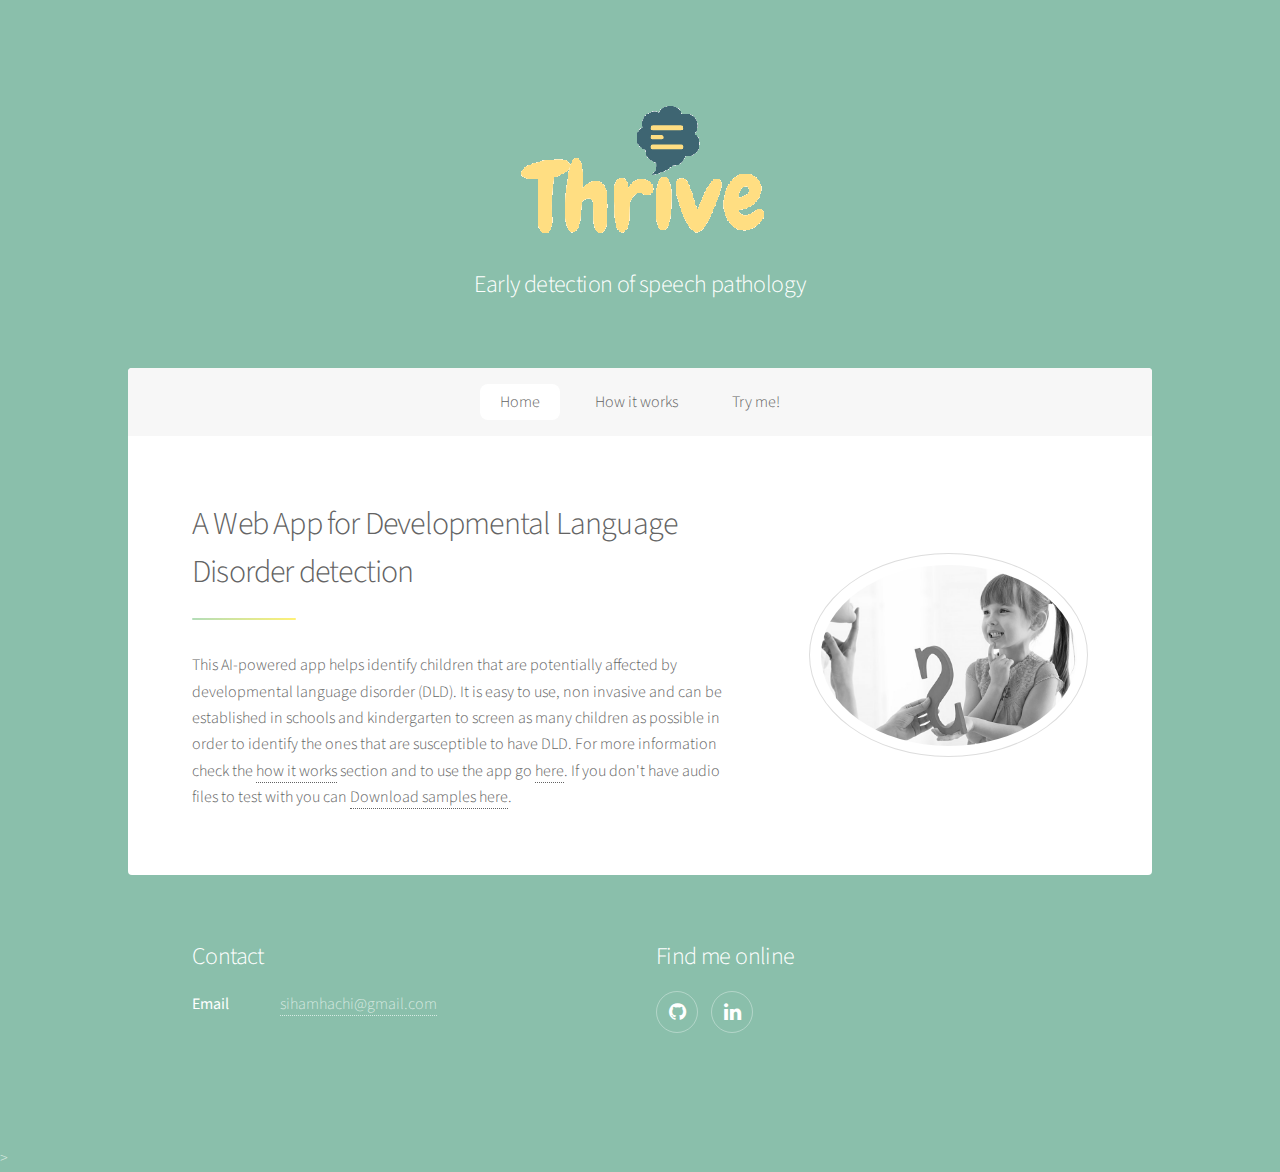
<file: templates/index.html>
<!DOCTYPE HTML>
<html>
	<head>
		<title>Thrive</title>
		<meta charset="utf-8" />
		<meta name="viewport" content="width=device-width, initial-scale=1, user-scalable=no" />
		<link rel="stylesheet" href="../static/css/main.css" />
		<noscript><link rel="stylesheet" href="../static/css/noscript.css" /></noscript>
	</head>
	<body class="is-preload">

		<!-- Wrapper -->
			<div id="wrapper">

				<!-- Header -->
					<header id="header" class="alt">
						<span class="logo"><img src="../static/img/thrive.png" alt="" /></span>
						<!-- <h1>Thrive</h1> -->
						<h2>Early detection of speech pathology<h2 />
						<!--built by <a href="https://twitter.com/ajlkn">@ajlkn</a> for <a href="https://html5up.net">HTML5 UP</a>.</p>-->
					</header>

				<!-- Nav -->
					<nav id="nav">
						<ul>
							<li><a href="/" class="active">Home</a></li>
							<li><a href="/how">How it works</a></li>
							<li><a href="/upload">Try me!</a></li>
							<!--<li><a href="/results">Results</a></li>-->
						</ul>
					</nav>

				<!-- Main -->
					<div id="main">

							<section id="intro" class="main">
								<div class="spotlight">
									<div class="content">
										<header class="major">
											<h2>A Web App for Developmental Language Disorder detection</h2>
										</header>
										<p>This AI-powered app helps identify children that are potentially affected by
											developmental language disorder (DLD). It is easy to use, non invasive and can be 
											established in schools and kindergarten to screen as many children as possible
											in order to identify the ones that are susceptible to have DLD. For more information
											check the <a href="/how">how it works</a> section and to use the app go <a href="/upload">here</a>.
											If you don't have audio files to test with you can 
											<a href="../static/test_samples/samples.zip" download>Download samples here</a>.</p>
									</div>
									<span class="image"><img src="../static/img/speech.png" alt="" /></span>
								</div>
							</section>

					</div>

				<!-- Footer -->
					<footer id="footer">
						<section>
							<h2>Contact</h2>
							<dl class="alt">
								<dt>Email</dt>
								<dd><a href="#">sihamhachi@gmail.com</a></dd>
						</section>
						<section>
							</dl>
							<h2>Find me online</h2>
							<ul class="icons">
								<li><a href="https://github.com/sihamH/thrive-flask" class="icon fa-github alt"><span class="label">GitHub</span></a></li>
								<li><a href="https://www.linkedin.com/in/sihamhachi/" class="icon fa-linkedin alt"><span class="label">Dribbble</span></a></li>
							</ul>
						</section>
					</footer>

			</div>
			
		<!-- Scripts -->
		<script src="../static/js/jquery.min.js"></script>
		<script src="../static/js/jquery.scrollex.min.js"></script>
		<script src="../static/js/jquery.scrolly.min.js"></script>
		<script src="../static/js/browser.min.js"></script>
		<script src="../static/js/breakpoints.min.js"></script>
		<script src="../static/js/util.js"></script>
		<script src="../static/js/main.js"></script>

	</body>
</html>>
</html>
</file>
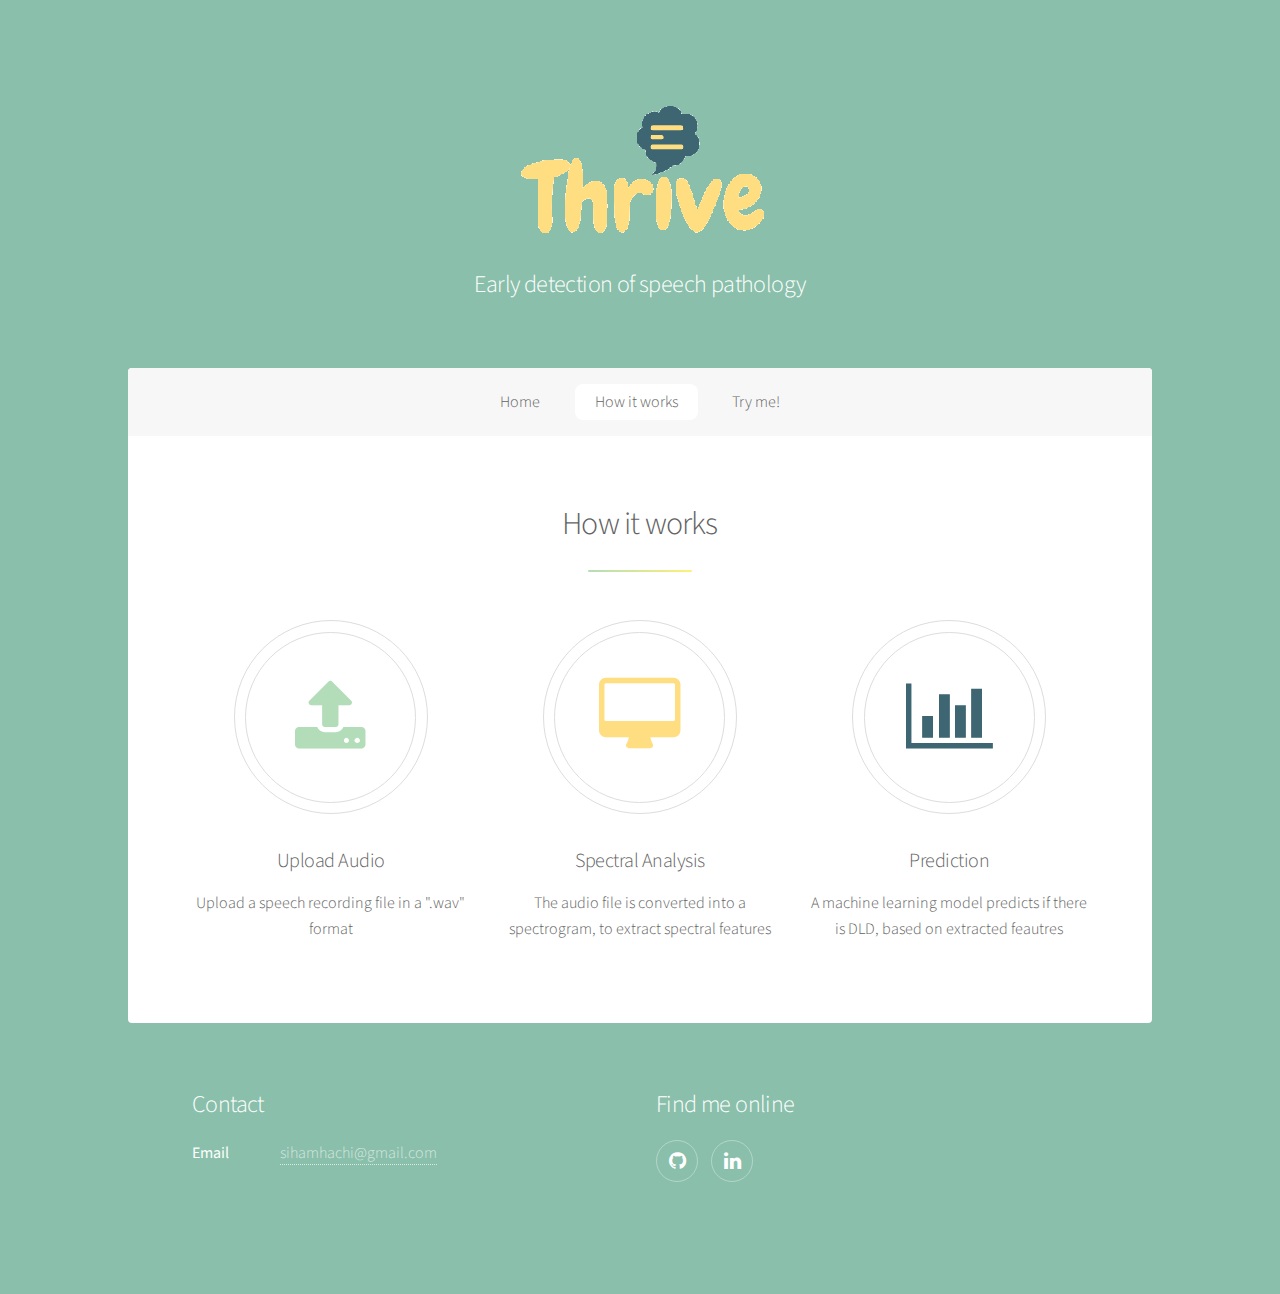
<file: templates/how.html>
<!DOCTYPE HTML>
<html>
	<head>
		<title>Thrive</title>
		<meta charset="utf-8" />
		<meta name="viewport" content="width=device-width, initial-scale=1, user-scalable=no" />
		<link rel="stylesheet" href="../static/css/main.css" />
		<noscript><link rel="stylesheet" href="../static/css/noscript.css" /></noscript>
	</head>
	<body>

		<!-- Wrapper -->
			<div id="wrapper">

				<!-- Header -->
					<header id="header" class="alt">
						<span class="logo"><img src="../static/img/thrive.png" alt="" /></span>
						<h2>Early detection of speech pathology<h2 />
						<!--built by <a href="https://twitter.com/ajlkn">@ajlkn</a> for <a href="https://html5up.net">HTML5 UP</a>.</p>-->
					</header>

				<!-- Nav -->
					<nav id="nav">
						<ul>
							<li><a href="/" >Home</a></li>
							<li><a href="/how" class="active">How it works</a></li>
							<li><a href="/upload">Try me!</a></li>
							<!--<li><a href="/results">Results</a></li>-->
						</ul>
					</nav>

				<!-- Main -->
					<div id="main">

						

						<section id="first" class="main special">
							<header class="major">
								<h2>How it works</h2>
							</header>
							<ul class="features">
								<li>
									<span class="icon major style1 fa-upload"></span>
									<h3>Upload Audio</h3>
									<p>Upload a speech recording file in a ".wav" format</p>
								</li>
								<li>
									<span class="icon major style5 fa-desktop"></span>
									<h3>Spectral Analysis</h3>
									<p>The audio file is converted into a spectrogram, to extract spectral features</p>
								</li>
								<li>
									<span class="icon major style3 fa-bar-chart"></span>
									<h3>Prediction</h3>
									<p>A machine learning model predicts if there is DLD, based on extracted feautres</p>
								</li>
							</ul>
						</section>

						
					</div>

				<!-- Footer -->
				<footer id="footer">
					<section>
						<h2>Contact</h2>
						<dl class="alt">
							<dt>Email</dt>
							<dd><a href="#">sihamhachi@gmail.com</a></dd>
					</section>
					<section>
						</dl>
						<h2>Find me online</h2>
						<ul class="icons">
							<li><a href="https://github.com/sihamH/thrive-flask" class="icon fa-github alt"><span class="label">GitHub</span></a></li>
							<li><a href="https://www.linkedin.com/in/sihamhachi/" class="icon fa-linkedin alt"><span class="label">Dribbble</span></a></li>
						</ul>
					</section>
				</footer>

			</div>

		<!-- Scripts -->
		<script src="../static/js/jquery.min.js"></script>
		<script src="../static/js/jquery.scrollex.min.js"></script>
		<script src="../static/js/jquery.scrolly.min.js"></script>
		<script src="../static/js/browser.min.js"></script>
		<script src="../static/js/breakpoints.min.js"></script>
		<script src="../static/js/util.js"></script>
		<script src="../static/js/main.js"></script>

	</body>
</html>
</file>
<file: static/css/noscript.css>
/*
	Stellar by HTML5 UP
	html5up.net | @ajlkn
	Free for personal and commercial use under the CCA 3.0 license (html5up.net/license)
*/

/* Header */

	body.is-preload #header.alt > * {
		opacity: 1;
	}

	body.is-preload #header.alt .logo {
		-moz-transform: none;
		-webkit-transform: none;
		-ms-transform: none;
		transform: none;
	}
</file>
<file: static/css/main.css>
@import url(font-awesome.min.css);
@import "https://fonts.googleapis.com/css?family=Source+Sans+Pro:300,400";

/*
	Stellar by HTML5 UP
	html5up.net | @ajlkn
	Free for personal and commercial use under the CCA 3.0 license (html5up.net/license)
*/

html, body, div, span, applet, object,
iframe, h1, h2, h3, h4, h5, h6, p, blockquote,
pre, a, abbr, acronym, address, big, cite,
code, del, dfn, em, img, ins, kbd, q, s, samp,
small, strike, strong, sub, sup, tt, var, b,
u, i, center, dl, dt, dd, ol, ul, li, fieldset,
form, label, legend, table, caption, tbody,
tfoot, thead, tr, th, td, article, aside,
canvas, details, embed, figure, figcaption,
footer, header, hgroup, menu, nav, output, ruby,
section, summary, time, mark, audio, video {
	margin: 0;
	padding: 0;
	border: 0;
	font-size: 100%;
	font: inherit;
	vertical-align: baseline;}

article, aside, details, figcaption, figure,
footer, header, hgroup, menu, nav, section {
	display: block;}

body {
	line-height: 1;
}

ol, ul {
	list-style: none;
}

blockquote, q {
	quotes: none;
}

	blockquote:before, blockquote:after, q:before, q:after {
		content: '';
		content: none;
	}

table {
	border-collapse: collapse;
	border-spacing: 0;
}

body {
	-webkit-text-size-adjust: none;
}

mark {
	background-color: transparent;
	color: inherit;
}

input::-moz-focus-inner {
	border: 0;
	padding: 0;
}

input, select, textarea {
	-moz-appearance: none;
	-webkit-appearance: none;
	-ms-appearance: none;
	appearance: none;
}

/* Basic */

	@-ms-viewport {
		width: device-width;
	}

	body {
		-ms-overflow-style: scrollbar;
	}

	@media screen and (max-width: 480px) {

		html, body {
			min-width: 320px;
		}

	}

	html {
		box-sizing: border-box;
	}

	*, *:before, *:after {
		box-sizing: inherit;
	}

	body {
		background-color: #b3ddb9;
		/*background-image: url("images/overlay.png"), -moz-linear-gradient(45deg, #b3ddb9 15%, #b3ddb9 85%);
		background-image: url("images/overlay.png"), -webkit-linear-gradient(45deg, #b3ddb9 15%, #b3ddb9 85%);
		background-image: url("images/overlay.png"), -ms-linear-gradient(45deg, #b3ddb9 15%, #b3ddb9 85%);
		background-image: url("images/overlay.png"), linear-gradient(45deg, #b3ddb9 15%, #b3ddb9 85%);*/
	}

		body.is-preload *, body.is-preload *:before, body.is-preload *:after {
			-moz-animation: none !important;
			-webkit-animation: none !important;
			-ms-animation: none !important;
			animation: none !important;
			-moz-transition: none !important;
			-webkit-transition: none !important;
			-ms-transition: none !important;
			transition: none !important;
		}

/* Type */

	body {
		background-color: #8ABFAB;
		color: rgba(255, 255, 255, 0.65);
	}

	body, input, select, textarea {
		font-family: "Source Sans Pro", Helvetica, sans-serif;
		font-size: 17pt;
		font-weight: 300;
		line-height: 1.65;
	}

		@media screen and (max-width: 1680px) {

			body, input, select, textarea {
				font-size: 14pt;
			}

		}

		@media screen and (max-width: 1280px) {

			body, input, select, textarea {
				font-size: 12pt;
			}

		}

		@media screen and (max-width: 360px) {

			body, input, select, textarea {
				font-size: 11pt;
			}

		}

	a {
		-moz-transition: color 0.2s ease, border-bottom 0.2s ease;
		-webkit-transition: color 0.2s ease, border-bottom 0.2s ease;
		-ms-transition: color 0.2s ease, border-bottom 0.2s ease;
		transition: color 0.2s ease, border-bottom 0.2s ease;
		text-decoration: none;
		border-bottom: dotted 1px;
		color: inherit;
	}

		a:hover {
			border-bottom-color: transparent;
		}

	strong, b {
		font-weight: 400;
	}

	em, i {
		font-style: italic;
	}

	p {
		margin: 0 0 2em 0;
	}

		p.content {
			-moz-columns: 20em 2;
			-webkit-columns: 20em 2;
			-ms-columns: 20em 2;
			columns: 20em 2;
			-moz-column-gap: 2em;
			-webkit-column-gap: 2em;
			-ms-column-gap: 2em;
			column-gap: 2em;
			text-align: justify;
		}

	h1, h2, h3, h4, h5, h6 {
		font-weight: 300;
		line-height: 1.5;
		margin: 0 0 0.7em 0;
		letter-spacing: -0.025em;
	}

		h1 a, h2 a, h3 a, h4 a, h5 a, h6 a {
			color: inherit;
			text-decoration: none;
		}

	h1 {
		font-size: 2.5em;
		line-height: 1.2;
	}

	h2 {
		font-size: 1.5em;
	}

	h3 {
		font-size: 1.25em;
	}

	h4 {
		font-size: 1.1em;
	}

	h5 {
		font-size: 0.9em;
	}

	h6 {
		font-size: 0.7em;
	}

	@media screen and (max-width: 736px) {

		h1 {
			font-size: 2em;
		}

	}

	sub {
		font-size: 0.8em;
		position: relative;
		top: 0.5em;
	}

	sup {
		font-size: 0.8em;
		position: relative;
		top: -0.5em;
	}

	blockquote {
		border-left: solid 4px;
		font-style: italic;
		margin: 0 0 2em 0;
		padding: 0.5em 0 0.5em 2em;
	}

	code {
		border-radius: 8px;
		border: solid 1px;
		font-family: "Courier New", monospace;
		font-size: 0.9em;
		margin: 0 0.25em;
		padding: 0.25em 0.65em;
	}

	pre {
		-webkit-overflow-scrolling: touch;
		font-family: "Courier New", monospace;
		font-size: 0.9em;
		margin: 0 0 2em 0;
	}

		pre code {
			display: block;
			line-height: 1.75;
			padding: 1em 1.5em;
			overflow-x: auto;
		}

	hr {
		border: 0;
		border-bottom: solid 1px;
		margin: 2em 0;
	}

		hr.major {
			margin: 3em 0;
		}

	.align-left {
		text-align: left;
	}

	.align-center {
		text-align: center;
	}

	.align-right {
		text-align: right;
	}

	input, select, textarea {
		color: #ffffff;
	}

	a:hover {
		color: #ffffff;
	}

	strong, b {
		color: #ffffff;
	}

	h1, h2, h3, h4, h5, h6 {
		color: #ffffff;
	}

	blockquote {
		border-left-color: rgba(255, 255, 255, 0.35);
	}

	code {
		background: rgba(255, 255, 255, 0.075);
		border-color: rgba(255, 255, 255, 0.35);
	}

	hr {
		border-bottom-color: rgba(255, 255, 255, 0.35);
	}

/* Row */

	.row {
		display: flex;
		flex-wrap: wrap;
		box-sizing: border-box;
		align-items: stretch;
	}

		.row > * {
			box-sizing: border-box;
		}

		.row.gtr-uniform > * > :last-child {
			margin-bottom: 0;
		}

		.row.aln-left {
			justify-content: flex-start;
		}

		.row.aln-center {
			justify-content: center;
		}

		.row.aln-right {
			justify-content: flex-end;
		}

		.row.aln-top {
			align-items: flex-start;
		}

		.row.aln-middle {
			align-items: center;
		}

		.row.aln-bottom {
			align-items: flex-end;
		}

		.row > .imp {
			order: -1;
		}

		.row > .col-1 {
			width: 8.3333333333%;
		}

		.row > .off-1 {
			margin-left: 8.3333333333%;
		}

		.row > .col-2 {
			width: 16.6666666667%;
		}

		.row > .off-2 {
			margin-left: 16.6666666667%;
		}

		.row > .col-3 {
			width: 25%;
		}

		.row > .off-3 {
			margin-left: 25%;
		}

		.row > .col-4 {
			width: 33.3333333333%;
		}

		.row > .off-4 {
			margin-left: 33.3333333333%;
		}

		.row > .col-5 {
			width: 41.6666666667%;
		}

		.row > .off-5 {
			margin-left: 41.6666666667%;
		}

		.row > .col-6 {
			width: 50%;
		}

		.row > .off-6 {
			margin-left: 50%;
		}

		.row > .col-7 {
			width: 58.3333333333%;
		}

		.row > .off-7 {
			margin-left: 58.3333333333%;
		}

		.row > .col-8 {
			width: 66.6666666667%;
		}

		.row > .off-8 {
			margin-left: 66.6666666667%;
		}

		.row > .col-9 {
			width: 75%;
		}

		.row > .off-9 {
			margin-left: 75%;
		}

		.row > .col-10 {
			width: 83.3333333333%;
		}

		.row > .off-10 {
			margin-left: 83.3333333333%;
		}

		.row > .col-11 {
			width: 91.6666666667%;
		}

		.row > .off-11 {
			margin-left: 91.6666666667%;
		}

		.row > .col-12 {
			width: 100%;
		}

		.row > .off-12 {
			margin-left: 100%;
		}

		.row.gtr-0 {
			margin-top: 0;
			margin-left: 0em;
		}

			.row.gtr-0 > * {
				padding: 0 0 0 0em;
			}

			.row.gtr-0.gtr-uniform {
				margin-top: 0em;
			}

				.row.gtr-0.gtr-uniform > * {
					padding-top: 0em;
				}

		.row.gtr-25 {
			margin-top: 0;
			margin-left: -0.375em;
		}

			.row.gtr-25 > * {
				padding: 0 0 0 0.375em;
			}

			.row.gtr-25.gtr-uniform {
				margin-top: -0.375em;
			}

				.row.gtr-25.gtr-uniform > * {
					padding-top: 0.375em;
				}

		.row.gtr-50 {
			margin-top: 0;
			margin-left: -0.75em;
		}

			.row.gtr-50 > * {
				padding: 0 0 0 0.75em;
			}

			.row.gtr-50.gtr-uniform {
				margin-top: -0.75em;
			}

				.row.gtr-50.gtr-uniform > * {
					padding-top: 0.75em;
				}

		.row {
			margin-top: 0;
			margin-left: -1.5em;
		}

			.row > * {
				padding: 0 0 0 1.5em;
			}

			.row.gtr-uniform {
				margin-top: -1.5em;
			}

				.row.gtr-uniform > * {
					padding-top: 1.5em;
				}

		.row.gtr-150 {
			margin-top: 0;
			margin-left: -2.25em;
		}

			.row.gtr-150 > * {
				padding: 0 0 0 2.25em;
			}

			.row.gtr-150.gtr-uniform {
				margin-top: -2.25em;
			}

				.row.gtr-150.gtr-uniform > * {
					padding-top: 2.25em;
				}

		.row.gtr-200 {
			margin-top: 0;
			margin-left: -3em;
		}

			.row.gtr-200 > * {
				padding: 0 0 0 3em;
			}

			.row.gtr-200.gtr-uniform {
				margin-top: -3em;
			}

				.row.gtr-200.gtr-uniform > * {
					padding-top: 3em;
				}

		@media screen and (max-width: 1680px) {

			.row {
				display: flex;
				flex-wrap: wrap;
				box-sizing: border-box;
				align-items: stretch;
			}

				.row > * {
					box-sizing: border-box;
				}

				.row.gtr-uniform > * > :last-child {
					margin-bottom: 0;
				}

				.row.aln-left {
					justify-content: flex-start;
				}

				.row.aln-center {
					justify-content: center;
				}

				.row.aln-right {
					justify-content: flex-end;
				}

				.row.aln-top {
					align-items: flex-start;
				}

				.row.aln-middle {
					align-items: center;
				}

				.row.aln-bottom {
					align-items: flex-end;
				}

				.row > .imp-xlarge {
					order: -1;
				}

				.row > .col-1-xlarge {
					width: 8.3333333333%;
				}

				.row > .off-1-xlarge {
					margin-left: 8.3333333333%;
				}

				.row > .col-2-xlarge {
					width: 16.6666666667%;
				}

				.row > .off-2-xlarge {
					margin-left: 16.6666666667%;
				}

				.row > .col-3-xlarge {
					width: 25%;
				}

				.row > .off-3-xlarge {
					margin-left: 25%;
				}

				.row > .col-4-xlarge {
					width: 33.3333333333%;
				}

				.row > .off-4-xlarge {
					margin-left: 33.3333333333%;
				}

				.row > .col-5-xlarge {
					width: 41.6666666667%;
				}

				.row > .off-5-xlarge {
					margin-left: 41.6666666667%;
				}

				.row > .col-6-xlarge {
					width: 50%;
				}

				.row > .off-6-xlarge {
					margin-left: 50%;
				}

				.row > .col-7-xlarge {
					width: 58.3333333333%;
				}

				.row > .off-7-xlarge {
					margin-left: 58.3333333333%;
				}

				.row > .col-8-xlarge {
					width: 66.6666666667%;
				}

				.row > .off-8-xlarge {
					margin-left: 66.6666666667%;
				}

				.row > .col-9-xlarge {
					width: 75%;
				}

				.row > .off-9-xlarge {
					margin-left: 75%;
				}

				.row > .col-10-xlarge {
					width: 83.3333333333%;
				}

				.row > .off-10-xlarge {
					margin-left: 83.3333333333%;
				}

				.row > .col-11-xlarge {
					width: 91.6666666667%;
				}

				.row > .off-11-xlarge {
					margin-left: 91.6666666667%;
				}

				.row > .col-12-xlarge {
					width: 100%;
				}

				.row > .off-12-xlarge {
					margin-left: 100%;
				}

				.row.gtr-0 {
					margin-top: 0;
					margin-left: 0em;
				}

					.row.gtr-0 > * {
						padding: 0 0 0 0em;
					}

					.row.gtr-0.gtr-uniform {
						margin-top: 0em;
					}

						.row.gtr-0.gtr-uniform > * {
							padding-top: 0em;
						}

				.row.gtr-25 {
					margin-top: 0;
					margin-left: -0.375em;
				}

					.row.gtr-25 > * {
						padding: 0 0 0 0.375em;
					}

					.row.gtr-25.gtr-uniform {
						margin-top: -0.375em;
					}

						.row.gtr-25.gtr-uniform > * {
							padding-top: 0.375em;
						}

				.row.gtr-50 {
					margin-top: 0;
					margin-left: -0.75em;
				}

					.row.gtr-50 > * {
						padding: 0 0 0 0.75em;
					}

					.row.gtr-50.gtr-uniform {
						margin-top: -0.75em;
					}

						.row.gtr-50.gtr-uniform > * {
							padding-top: 0.75em;
						}

				.row {
					margin-top: 0;
					margin-left: -1.5em;
				}

					.row > * {
						padding: 0 0 0 1.5em;
					}

					.row.gtr-uniform {
						margin-top: -1.5em;
					}

						.row.gtr-uniform > * {
							padding-top: 1.5em;
						}

				.row.gtr-150 {
					margin-top: 0;
					margin-left: -2.25em;
				}

					.row.gtr-150 > * {
						padding: 0 0 0 2.25em;
					}

					.row.gtr-150.gtr-uniform {
						margin-top: -2.25em;
					}

						.row.gtr-150.gtr-uniform > * {
							padding-top: 2.25em;
						}

				.row.gtr-200 {
					margin-top: 0;
					margin-left: -3em;
				}

					.row.gtr-200 > * {
						padding: 0 0 0 3em;
					}

					.row.gtr-200.gtr-uniform {
						margin-top: -3em;
					}

						.row.gtr-200.gtr-uniform > * {
							padding-top: 3em;
						}

		}

		@media screen and (max-width: 1280px) {

			.row {
				display: flex;
				flex-wrap: wrap;
				box-sizing: border-box;
				align-items: stretch;
			}

				.row > * {
					box-sizing: border-box;
				}

				.row.gtr-uniform > * > :last-child {
					margin-bottom: 0;
				}

				.row.aln-left {
					justify-content: flex-start;
				}

				.row.aln-center {
					justify-content: center;
				}

				.row.aln-right {
					justify-content: flex-end;
				}

				.row.aln-top {
					align-items: flex-start;
				}

				.row.aln-middle {
					align-items: center;
				}

				.row.aln-bottom {
					align-items: flex-end;
				}

				.row > .imp-large {
					order: -1;
				}

				.row > .col-1-large {
					width: 8.3333333333%;
				}

				.row > .off-1-large {
					margin-left: 8.3333333333%;
				}

				.row > .col-2-large {
					width: 16.6666666667%;
				}

				.row > .off-2-large {
					margin-left: 16.6666666667%;
				}

				.row > .col-3-large {
					width: 25%;
				}

				.row > .off-3-large {
					margin-left: 25%;
				}

				.row > .col-4-large {
					width: 33.3333333333%;
				}

				.row > .off-4-large {
					margin-left: 33.3333333333%;
				}

				.row > .col-5-large {
					width: 41.6666666667%;
				}

				.row > .off-5-large {
					margin-left: 41.6666666667%;
				}

				.row > .col-6-large {
					width: 50%;
				}

				.row > .off-6-large {
					margin-left: 50%;
				}

				.row > .col-7-large {
					width: 58.3333333333%;
				}

				.row > .off-7-large {
					margin-left: 58.3333333333%;
				}

				.row > .col-8-large {
					width: 66.6666666667%;
				}

				.row > .off-8-large {
					margin-left: 66.6666666667%;
				}

				.row > .col-9-large {
					width: 75%;
				}

				.row > .off-9-large {
					margin-left: 75%;
				}

				.row > .col-10-large {
					width: 83.3333333333%;
				}

				.row > .off-10-large {
					margin-left: 83.3333333333%;
				}

				.row > .col-11-large {
					width: 91.6666666667%;
				}

				.row > .off-11-large {
					margin-left: 91.6666666667%;
				}

				.row > .col-12-large {
					width: 100%;
				}

				.row > .off-12-large {
					margin-left: 100%;
				}

				.row.gtr-0 {
					margin-top: 0;
					margin-left: 0em;
				}

					.row.gtr-0 > * {
						padding: 0 0 0 0em;
					}

					.row.gtr-0.gtr-uniform {
						margin-top: 0em;
					}

						.row.gtr-0.gtr-uniform > * {
							padding-top: 0em;
						}

				.row.gtr-25 {
					margin-top: 0;
					margin-left: -0.375em;
				}

					.row.gtr-25 > * {
						padding: 0 0 0 0.375em;
					}

					.row.gtr-25.gtr-uniform {
						margin-top: -0.375em;
					}

						.row.gtr-25.gtr-uniform > * {
							padding-top: 0.375em;
						}

				.row.gtr-50 {
					margin-top: 0;
					margin-left: -0.75em;
				}

					.row.gtr-50 > * {
						padding: 0 0 0 0.75em;
					}

					.row.gtr-50.gtr-uniform {
						margin-top: -0.75em;
					}

						.row.gtr-50.gtr-uniform > * {
							padding-top: 0.75em;
						}

				.row {
					margin-top: 0;
					margin-left: -1.5em;
				}

					.row > * {
						padding: 0 0 0 1.5em;
					}

					.row.gtr-uniform {
						margin-top: -1.5em;
					}

						.row.gtr-uniform > * {
							padding-top: 1.5em;
						}

				.row.gtr-150 {
					margin-top: 0;
					margin-left: -2.25em;
				}

					.row.gtr-150 > * {
						padding: 0 0 0 2.25em;
					}

					.row.gtr-150.gtr-uniform {
						margin-top: -2.25em;
					}

						.row.gtr-150.gtr-uniform > * {
							padding-top: 2.25em;
						}

				.row.gtr-200 {
					margin-top: 0;
					margin-left: -3em;
				}

					.row.gtr-200 > * {
						padding: 0 0 0 3em;
					}

					.row.gtr-200.gtr-uniform {
						margin-top: -3em;
					}

						.row.gtr-200.gtr-uniform > * {
							padding-top: 3em;
						}

		}

		@media screen and (max-width: 980px) {

			.row {
				display: flex;
				flex-wrap: wrap;
				box-sizing: border-box;
				align-items: stretch;
			}

				.row > * {
					box-sizing: border-box;
				}

				.row.gtr-uniform > * > :last-child {
					margin-bottom: 0;
				}

				.row.aln-left {
					justify-content: flex-start;
				}

				.row.aln-center {
					justify-content: center;
				}

				.row.aln-right {
					justify-content: flex-end;
				}

				.row.aln-top {
					align-items: flex-start;
				}

				.row.aln-middle {
					align-items: center;
				}

				.row.aln-bottom {
					align-items: flex-end;
				}

				.row > .imp-medium {
					order: -1;
				}

				.row > .col-1-medium {
					width: 8.3333333333%;
				}

				.row > .off-1-medium {
					margin-left: 8.3333333333%;
				}

				.row > .col-2-medium {
					width: 16.6666666667%;
				}

				.row > .off-2-medium {
					margin-left: 16.6666666667%;
				}

				.row > .col-3-medium {
					width: 25%;
				}

				.row > .off-3-medium {
					margin-left: 25%;
				}

				.row > .col-4-medium {
					width: 33.3333333333%;
				}

				.row > .off-4-medium {
					margin-left: 33.3333333333%;
				}

				.row > .col-5-medium {
					width: 41.6666666667%;
				}

				.row > .off-5-medium {
					margin-left: 41.6666666667%;
				}

				.row > .col-6-medium {
					width: 50%;
				}

				.row > .off-6-medium {
					margin-left: 50%;
				}

				.row > .col-7-medium {
					width: 58.3333333333%;
				}

				.row > .off-7-medium {
					margin-left: 58.3333333333%;
				}

				.row > .col-8-medium {
					width: 66.6666666667%;
				}

				.row > .off-8-medium {
					margin-left: 66.6666666667%;
				}

				.row > .col-9-medium {
					width: 75%;
				}

				.row > .off-9-medium {
					margin-left: 75%;
				}

				.row > .col-10-medium {
					width: 83.3333333333%;
				}

				.row > .off-10-medium {
					margin-left: 83.3333333333%;
				}

				.row > .col-11-medium {
					width: 91.6666666667%;
				}

				.row > .off-11-medium {
					margin-left: 91.6666666667%;
				}

				.row > .col-12-medium {
					width: 100%;
				}

				.row > .off-12-medium {
					margin-left: 100%;
				}

				.row.gtr-0 {
					margin-top: 0;
					margin-left: 0em;
				}

					.row.gtr-0 > * {
						padding: 0 0 0 0em;
					}

					.row.gtr-0.gtr-uniform {
						margin-top: 0em;
					}

						.row.gtr-0.gtr-uniform > * {
							padding-top: 0em;
						}

				.row.gtr-25 {
					margin-top: 0;
					margin-left: -0.375em;
				}

					.row.gtr-25 > * {
						padding: 0 0 0 0.375em;
					}

					.row.gtr-25.gtr-uniform {
						margin-top: -0.375em;
					}

						.row.gtr-25.gtr-uniform > * {
							padding-top: 0.375em;
						}

				.row.gtr-50 {
					margin-top: 0;
					margin-left: -0.75em;
				}

					.row.gtr-50 > * {
						padding: 0 0 0 0.75em;
					}

					.row.gtr-50.gtr-uniform {
						margin-top: -0.75em;
					}

						.row.gtr-50.gtr-uniform > * {
							padding-top: 0.75em;
						}

				.row {
					margin-top: 0;
					margin-left: -1.5em;
				}

					.row > * {
						padding: 0 0 0 1.5em;
					}

					.row.gtr-uniform {
						margin-top: -1.5em;
					}

						.row.gtr-uniform > * {
							padding-top: 1.5em;
						}

				.row.gtr-150 {
					margin-top: 0;
					margin-left: -2.25em;
				}

					.row.gtr-150 > * {
						padding: 0 0 0 2.25em;
					}

					.row.gtr-150.gtr-uniform {
						margin-top: -2.25em;
					}

						.row.gtr-150.gtr-uniform > * {
							padding-top: 2.25em;
						}

				.row.gtr-200 {
					margin-top: 0;
					margin-left: -3em;
				}

					.row.gtr-200 > * {
						padding: 0 0 0 3em;
					}

					.row.gtr-200.gtr-uniform {
						margin-top: -3em;
					}

						.row.gtr-200.gtr-uniform > * {
							padding-top: 3em;
						}

		}

		@media screen and (max-width: 736px) {

			.row {
				display: flex;
				flex-wrap: wrap;
				box-sizing: border-box;
				align-items: stretch;
			}

				.row > * {
					box-sizing: border-box;
				}

				.row.gtr-uniform > * > :last-child {
					margin-bottom: 0;
				}

				.row.aln-left {
					justify-content: flex-start;
				}

				.row.aln-center {
					justify-content: center;
				}

				.row.aln-right {
					justify-content: flex-end;
				}

				.row.aln-top {
					align-items: flex-start;
				}

				.row.aln-middle {
					align-items: center;
				}

				.row.aln-bottom {
					align-items: flex-end;
				}

				.row > .imp-small {
					order: -1;
				}

				.row > .col-1-small {
					width: 8.3333333333%;
				}

				.row > .off-1-small {
					margin-left: 8.3333333333%;
				}

				.row > .col-2-small {
					width: 16.6666666667%;
				}

				.row > .off-2-small {
					margin-left: 16.6666666667%;
				}

				.row > .col-3-small {
					width: 25%;
				}

				.row > .off-3-small {
					margin-left: 25%;
				}

				.row > .col-4-small {
					width: 33.3333333333%;
				}

				.row > .off-4-small {
					margin-left: 33.3333333333%;
				}

				.row > .col-5-small {
					width: 41.6666666667%;
				}

				.row > .off-5-small {
					margin-left: 41.6666666667%;
				}

				.row > .col-6-small {
					width: 50%;
				}

				.row > .off-6-small {
					margin-left: 50%;
				}

				.row > .col-7-small {
					width: 58.3333333333%;
				}

				.row > .off-7-small {
					margin-left: 58.3333333333%;
				}

				.row > .col-8-small {
					width: 66.6666666667%;
				}

				.row > .off-8-small {
					margin-left: 66.6666666667%;
				}

				.row > .col-9-small {
					width: 75%;
				}

				.row > .off-9-small {
					margin-left: 75%;
				}

				.row > .col-10-small {
					width: 83.3333333333%;
				}

				.row > .off-10-small {
					margin-left: 83.3333333333%;
				}

				.row > .col-11-small {
					width: 91.6666666667%;
				}

				.row > .off-11-small {
					margin-left: 91.6666666667%;
				}

				.row > .col-12-small {
					width: 100%;
				}

				.row > .off-12-small {
					margin-left: 100%;
				}

				.row.gtr-0 {
					margin-top: 0;
					margin-left: 0em;
				}

					.row.gtr-0 > * {
						padding: 0 0 0 0em;
					}

					.row.gtr-0.gtr-uniform {
						margin-top: 0em;
					}

						.row.gtr-0.gtr-uniform > * {
							padding-top: 0em;
						}

				.row.gtr-25 {
					margin-top: 0;
					margin-left: -0.25em;
				}

					.row.gtr-25 > * {
						padding: 0 0 0 0.25em;
					}

					.row.gtr-25.gtr-uniform {
						margin-top: -0.25em;
					}

						.row.gtr-25.gtr-uniform > * {
							padding-top: 0.25em;
						}

				.row.gtr-50 {
					margin-top: 0;
					margin-left: -0.5em;
				}

					.row.gtr-50 > * {
						padding: 0 0 0 0.5em;
					}

					.row.gtr-50.gtr-uniform {
						margin-top: -0.5em;
					}

						.row.gtr-50.gtr-uniform > * {
							padding-top: 0.5em;
						}

				.row {
					margin-top: 0;
					margin-left: -1em;
				}

					.row > * {
						padding: 0 0 0 1em;
					}

					.row.gtr-uniform {
						margin-top: -1em;
					}

						.row.gtr-uniform > * {
							padding-top: 1em;
						}

				.row.gtr-150 {
					margin-top: 0;
					margin-left: -1.5em;
				}

					.row.gtr-150 > * {
						padding: 0 0 0 1.5em;
					}

					.row.gtr-150.gtr-uniform {
						margin-top: -1.5em;
					}

						.row.gtr-150.gtr-uniform > * {
							padding-top: 1.5em;
						}

				.row.gtr-200 {
					margin-top: 0;
					margin-left: -2em;
				}

					.row.gtr-200 > * {
						padding: 0 0 0 2em;
					}

					.row.gtr-200.gtr-uniform {
						margin-top: -2em;
					}

						.row.gtr-200.gtr-uniform > * {
							padding-top: 2em;
						}

		}

		@media screen and (max-width: 480px) {

			.row {
				display: flex;
				flex-wrap: wrap;
				box-sizing: border-box;
				align-items: stretch;
			}

				.row > * {
					box-sizing: border-box;
				}

				.row.gtr-uniform > * > :last-child {
					margin-bottom: 0;
				}

				.row.aln-left {
					justify-content: flex-start;
				}

				.row.aln-center {
					justify-content: center;
				}

				.row.aln-right {
					justify-content: flex-end;
				}

				.row.aln-top {
					align-items: flex-start;
				}

				.row.aln-middle {
					align-items: center;
				}

				.row.aln-bottom {
					align-items: flex-end;
				}

				.row > .imp-xsmall {
					order: -1;
				}

				.row > .col-1-xsmall {
					width: 8.3333333333%;
				}

				.row > .off-1-xsmall {
					margin-left: 8.3333333333%;
				}

				.row > .col-2-xsmall {
					width: 16.6666666667%;
				}

				.row > .off-2-xsmall {
					margin-left: 16.6666666667%;
				}

				.row > .col-3-xsmall {
					width: 25%;
				}

				.row > .off-3-xsmall {
					margin-left: 25%;
				}

				.row > .col-4-xsmall {
					width: 33.3333333333%;
				}

				.row > .off-4-xsmall {
					margin-left: 33.3333333333%;
				}

				.row > .col-5-xsmall {
					width: 41.6666666667%;
				}

				.row > .off-5-xsmall {
					margin-left: 41.6666666667%;
				}

				.row > .col-6-xsmall {
					width: 50%;
				}

				.row > .off-6-xsmall {
					margin-left: 50%;
				}

				.row > .col-7-xsmall {
					width: 58.3333333333%;
				}

				.row > .off-7-xsmall {
					margin-left: 58.3333333333%;
				}

				.row > .col-8-xsmall {
					width: 66.6666666667%;
				}

				.row > .off-8-xsmall {
					margin-left: 66.6666666667%;
				}

				.row > .col-9-xsmall {
					width: 75%;
				}

				.row > .off-9-xsmall {
					margin-left: 75%;
				}

				.row > .col-10-xsmall {
					width: 83.3333333333%;
				}

				.row > .off-10-xsmall {
					margin-left: 83.3333333333%;
				}

				.row > .col-11-xsmall {
					width: 91.6666666667%;
				}

				.row > .off-11-xsmall {
					margin-left: 91.6666666667%;
				}

				.row > .col-12-xsmall {
					width: 100%;
				}

				.row > .off-12-xsmall {
					margin-left: 100%;
				}

				.row.gtr-0 {
					margin-top: 0;
					margin-left: 0em;
				}

					.row.gtr-0 > * {
						padding: 0 0 0 0em;
					}

					.row.gtr-0.gtr-uniform {
						margin-top: 0em;
					}

						.row.gtr-0.gtr-uniform > * {
							padding-top: 0em;
						}

				.row.gtr-25 {
					margin-top: 0;
					margin-left: -0.3125em;
				}

					.row.gtr-25 > * {
						padding: 0 0 0 0.3125em;
					}

					.row.gtr-25.gtr-uniform {
						margin-top: -0.3125em;
					}

						.row.gtr-25.gtr-uniform > * {
							padding-top: 0.3125em;
						}

				.row.gtr-50 {
					margin-top: 0;
					margin-left: -0.625em;
				}

					.row.gtr-50 > * {
						padding: 0 0 0 0.625em;
					}

					.row.gtr-50.gtr-uniform {
						margin-top: -0.625em;
					}

						.row.gtr-50.gtr-uniform > * {
							padding-top: 0.625em;
						}

				.row {
					margin-top: 0;
					margin-left: -1.25em;
				}

					.row > * {
						padding: 0 0 0 1.25em;
					}

					.row.gtr-uniform {
						margin-top: -1.25em;
					}

						.row.gtr-uniform > * {
							padding-top: 1.25em;
						}

				.row.gtr-150 {
					margin-top: 0;
					margin-left: -1.875em;
				}

					.row.gtr-150 > * {
						padding: 0 0 0 1.875em;
					}

					.row.gtr-150.gtr-uniform {
						margin-top: -1.875em;
					}

						.row.gtr-150.gtr-uniform > * {
							padding-top: 1.875em;
						}

				.row.gtr-200 {
					margin-top: 0;
					margin-left: -2.5em;
				}

					.row.gtr-200 > * {
						padding: 0 0 0 2.5em;
					}

					.row.gtr-200.gtr-uniform {
						margin-top: -2.5em;
					}

						.row.gtr-200.gtr-uniform > * {
							padding-top: 2.5em;
						}

		}

/* Box */

	.box {
		border-radius: 8px;
		border: solid;
		margin-bottom: 2em;
		padding: 1.5em;
	}

		.box > :last-child,
		.box > :last-child > :last-child,
		.box > :last-child > :last-child > :last-child {
			margin-bottom: 0;
		}

		.box.alt {
			border: 0;
			border-radius: 0;
			padding: 0;
		}

	.box {
		border-color: rgba(255, 255, 255, 0.35);
	}

/* Button */

	input[type="submit"],
	input[type="reset"],
	input[type="button"],
	button,
	.button {
		-moz-appearance: none;
		-webkit-appearance: none;
		-ms-appearance: none;
		appearance: none;
		-moz-transition: background-color 0.2s ease-in-out, color 0.2s ease-in-out;
		-webkit-transition: background-color 0.2s ease-in-out, color 0.2s ease-in-out;
		-ms-transition: background-color 0.2s ease-in-out, color 0.2s ease-in-out;
		transition: background-color 0.2s ease-in-out, color 0.2s ease-in-out;
		border-radius: 8px;
		border: 0;
		cursor: pointer;
		display: inline-block;
		font-weight: 300;
		height: 2.75em;
		line-height: 2.75em;
		min-width: 9.25em;
		padding: 0 1.5em;
		text-align: center;
		text-decoration: none;
		white-space: nowrap;
	}

		input[type="submit"].icon,
		input[type="reset"].icon,
		input[type="button"].icon,
		button.icon,
		.button.icon {
			padding-left: 1.35em;
		}

			input[type="submit"].icon:before,
			input[type="reset"].icon:before,
			input[type="button"].icon:before,
			button.icon:before,
			.button.icon:before {
				margin-right: 0.5em;
			}

		input[type="submit"].fit,
		input[type="reset"].fit,
		input[type="button"].fit,
		button.fit,
		.button.fit {
			width: 100%;
		}

		input[type="submit"].small,
		input[type="reset"].small,
		input[type="button"].small,
		button.small,
		.button.small {
			font-size: 0.8em;
		}

		input[type="submit"].large,
		input[type="reset"].large,
		input[type="button"].large,
		button.large,
		.button.large {
			font-size: 1.35em;
		}

		input[type="submit"].disabled, input[type="submit"]:disabled,
		input[type="reset"].disabled,
		input[type="reset"]:disabled,
		input[type="button"].disabled,
		input[type="button"]:disabled,
		button.disabled,
		button:disabled,
		.button.disabled,
		.button:disabled {
			pointer-events: none;
			opacity: 0.25;
		}

		@media screen and (max-width: 736px) {

			input[type="submit"],
			input[type="reset"],
			input[type="button"],
			button,
			.button {
				min-width: 0;
			}

		}

	input[type="submit"],
	input[type="reset"],
	input[type="button"],
	button,
	.button {
		background-color: transparent;
		box-shadow: inset 0 0 0 1px rgba(255, 255, 255, 0.35);
		color: #ffffff !important;
	}

		input[type="submit"]:hover,
		input[type="reset"]:hover,
		input[type="button"]:hover,
		button:hover,
		.button:hover {
			background-color: rgba(255, 255, 255, 0.075);
		}

		input[type="submit"]:active,
		input[type="reset"]:active,
		input[type="button"]:active,
		button:active,
		.button:active {
			background-color: rgba(255, 255, 255, 0.2);
		}

		input[type="submit"].icon:before,
		input[type="reset"].icon:before,
		input[type="button"].icon:before,
		button.icon:before,
		.button.icon:before {
			color: rgba(255, 255, 255, 0.5);
		}

		input[type="submit"].primary,
		input[type="reset"].primary,
		input[type="button"].primary,
		button.primary,
		.button.primary {
			background-color: #fff176;
			color: #ffffff !important;
			box-shadow: none;
		}

			input[type="submit"].primary:hover,
			input[type="reset"].primary:hover,
			input[type="button"].primary:hover,
			button.primary:hover,
			.button.primary:hover {
				background-color: #9acff2;
			}

			input[type="submit"].primary:active,
			input[type="reset"].primary:active,
			input[type="button"].primary:active,
			button.primary:active,
			.button.primary:active {
				background-color: #7ec3ee;
			}

			input[type="submit"].primary.icon:before,
			input[type="reset"].primary.icon:before,
			input[type="button"].primary.icon:before,
			button.primary.icon:before,
			.button.primary.icon:before {
				color: #ffffff !important;
			}

/* Form */

	form {
		margin: 0 0 2em 0;
	}

	label {
		display: block;
		font-size: 0.9em;
		font-weight: 400;
		margin: 0 0 1em 0;
	}

	input[type="text"],
	input[type="file"],
	input[type="password"],
	input[type="email"],
	select,
	textarea {
		-moz-appearance: none;
		-webkit-appearance: none;
		-ms-appearance: none;
		appearance: none;
		border-radius: 8px;
		border: solid 1px;
		color: inherit;
		display: block;
		outline: 0;
		padding: 0 1em;
		text-decoration: none;
		width: 100%;
	}

		input[type="text"]:invalid,
		input[type="file"]:invalid,
		input[type="password"]:invalid,
		input[type="email"]:invalid,
		select:invalid,
		textarea:invalid {
			box-shadow: none;
		}

	select {
		background-size: 1.25rem;
		background-repeat: no-repeat;
		background-position: calc(100% - 1rem) center;
		height: 2.75em;
		padding-right: 2.75em;
		text-overflow: ellipsis;
	}

		select:focus::-ms-value {
			background-color: transparent;
		}

		select::-ms-expand {
			display: none;
		}

	input[type="text"],
	input[type="file"],
	input[type="password"],
	input[type="email"],
	select {
		height: 2.75em;
	}

	textarea {
		padding: 0.75em 1em;
	}

	input[type="checkbox"],
	input[type="radio"] {
		-moz-appearance: none;
		-webkit-appearance: none;
		-ms-appearance: none;
		appearance: none;
		display: block;
		float: left;
		margin-right: -2em;
		opacity: 0;
		width: 1em;
		z-index: -1;
	}

		input[type="checkbox"] + label,
		input[type="radio"] + label {
			text-decoration: none;
			cursor: pointer;
			display: inline-block;
			font-size: 1em;
			font-weight: 300;
			padding-left: 2.4em;
			padding-right: 0.75em;
			position: relative;
		}

			input[type="checkbox"] + label:before,
			input[type="radio"] + label:before {
				-moz-osx-font-smoothing: grayscale;
				-webkit-font-smoothing: antialiased;
				font-family: FontAwesome;
				font-style: normal;
				font-weight: normal;
				text-transform: none !important;
			}

			input[type="checkbox"] + label:before,
			input[type="radio"] + label:before {
				border-radius: 8px;
				border: solid 1px;
				content: '';
				display: inline-block;
				height: 1.65em;
				left: 0;
				line-height: 1.58125em;
				position: absolute;
				text-align: center;
				top: 0;
				width: 1.65em;
			}

		input[type="checkbox"]:checked + label:before,
		input[type="radio"]:checked + label:before {
			content: '\f00c';
		}

	input[type="checkbox"] + label:before {
		border-radius: 8px;
	}

	input[type="radio"] + label:before {
		border-radius: 100%;
	}

	::-webkit-input-placeholder {
		opacity: 1.0;
	}

	:-moz-placeholder {
		opacity: 1.0;
	}

	::-moz-placeholder {
		opacity: 1.0;
	}

	:-ms-input-placeholder {
		opacity: 1.0;
	}

	label {
		color: #ffffff;
	}

	input[type="text"],
	input[type="file"],
	input[type="password"],
	input[type="email"],
	select,
	textarea {
		background-color: rgba(255, 255, 255, 0.075);
		border-color: rgba(255, 255, 255, 0.35);
	}

		input[type="text"]:focus,
		input[type="file"]:focus,
		input[type="password"]:focus,
		input[type="email"]:focus,
		select:focus,
		textarea:focus {
			border-color: #fff176;
			box-shadow: 0 0 0 1px #fff176;
		}

	select {
		background-image: url("data:image/svg+xml;charset=utf8,%3Csvg xmlns='http://www.w3.org/2000/svg' width='40' height='40' preserveAspectRatio='none' viewBox='0 0 40 40'%3E%3Cpath d='M9.4,12.3l10.4,10.4l10.4-10.4c0.2-0.2,0.5-0.4,0.9-0.4c0.3,0,0.6,0.1,0.9,0.4l3.3,3.3c0.2,0.2,0.4,0.5,0.4,0.9 c0,0.4-0.1,0.6-0.4,0.9L20.7,31.9c-0.2,0.2-0.5,0.4-0.9,0.4c-0.3,0-0.6-0.1-0.9-0.4L4.3,17.3c-0.2-0.2-0.4-0.5-0.4-0.9 c0-0.4,0.1-0.6,0.4-0.9l3.3-3.3c0.2-0.2,0.5-0.4,0.9-0.4S9.1,12.1,9.4,12.3z' fill='rgba(255, 255, 255, 0.35)' /%3E%3C/svg%3E");
	}

		select option {
			color: #ffffff;
			background: #212729;
		}

	input[type="checkbox"] + label,
	input[type="radio"] + label {
		color: rgba(255, 255, 255, 0.65);
	}

		input[type="checkbox"] + label:before,
		input[type="radio"] + label:before {
			background: rgba(255, 255, 255, 0.075);
			border-color: rgba(255, 255, 255, 0.35);
		}

	input[type="checkbox"]:checked + label:before,
	input[type="radio"]:checked + label:before {
		background-color: #ffffff;
		border-color: #ffffff;
		color: #212729;
	}

	input[type="checkbox"]:focus + label:before,
	input[type="radio"]:focus + label:before {
		border-color: #fff176;
		box-shadow: 0 0 0 1px #fff176;
	}

	::-webkit-input-placeholder {
		color: rgba(255, 255, 255, 0.5) !important;
	}

	:-moz-placeholder {
		color: rgba(255, 255, 255, 0.5) !important;
	}

	::-moz-placeholder {
		color: rgba(255, 255, 255, 0.5) !important;
	}

	:-ms-input-placeholder {
		color: rgba(255, 255, 255, 0.5) !important;
	}

	.formerize-placeholder {
		color: rgba(255, 255, 255, 0.5) !important;
	}

/* Icon */

	.icon {
		text-decoration: none;
		-moz-transition: background-color 0.2s ease-in-out, color 0.2s ease-in-out;
		-webkit-transition: background-color 0.2s ease-in-out, color 0.2s ease-in-out;
		-ms-transition: background-color 0.2s ease-in-out, color 0.2s ease-in-out;
		transition: background-color 0.2s ease-in-out, color 0.2s ease-in-out;
		border-bottom: none;
		position: relative;
	}

		.icon:before {
			-moz-osx-font-smoothing: grayscale;
			-webkit-font-smoothing: antialiased;
			font-family: FontAwesome;
			font-style: normal;
			font-weight: normal;
			text-transform: none !important;
		}

		.icon > .label {
			display: none;
		}

		.icon.major {
			border: solid 1px;
			display: inline-block;
			border-radius: 100%;
			padding: 0.65em;
			margin: 0 0 2em 0;
			cursor: default;
		}

			.icon.major:before {
				display: inline-block;
				font-size: 6.25rem;
				width: 2.25em;
				height: 2.25em;
				line-height: 2.2em;
				border-radius: 100%;
				border: solid 1px;
				text-align: center;
			}

		.icon.alt {
			display: inline-block;
			border: solid 1px;
			border-radius: 100%;
		}

			.icon.alt:before {
				display: block;
				font-size: 1.25em;
				width: 2em;
				height: 2em;
				text-align: center;
				line-height: 2em;
			}

		.icon.style1 {
			color: #B3DDB9;
		}

		.icon.style2 {
			color: #c79cc8;
		}

		.icon.style3 {
			color: #3D6572;
		}

		.icon.style4 {
			color: #9bb2e1;
		}

		.icon.style5 {
			color: #FFDE82;
		}

		@media screen and (max-width: 1680px) {

			.icon.major:before {
				font-size: 5.5rem;
			}

		}

		@media screen and (max-width: 1280px) {

			.icon.major:before {
				font-size: 4.75rem;
			}

		}

		@media screen and (max-width: 736px) {

			.icon.major {
				margin: 0 0 1.5em 0;
				padding: 0.35em;
			}

				.icon.major:before {
					font-size: 3.5rem;
				}

		}

	.icon.major {
		border-color: rgba(255, 255, 255, 0.35);
	}

		.icon.major:before {
			border-color: rgba(255, 255, 255, 0.35);
		}

	.icon.alt {
		border-color: rgba(255, 255, 255, 0.35);
		color: #ffffff;
	}

		.icon.alt:hover {
			background-color: rgba(255, 255, 255, 0.075);
		}

		.icon.alt:active {
			background-color: rgba(255, 255, 255, 0.2);
		}

/* Image */

	.image {
		border-radius: 8px;
		border: 0;
		display: inline-block;
		position: relative;
	}

		.image img {
			border-radius: 8px;
			display: block;
		}

		.image.left, .image.right {
			max-width: 40%;
		}

			.image.left img, .image.right img {
				width: 100%;
			}

		.image.left {
			float: left;
			margin: 0 1.5em 1em 0;
			top: 0.25em;
		}

		.image.right {
			float: right;
			margin: 0 0 1em 1.5em;
			top: 0.25em;
		}

		.image.fit {
			display: block;
			margin: 0 0 2em 0;
			width: 100%;
		}

			.image.fit img {
				width: 100%;
			}

		.image.main {
			display: block;
			margin: 0 0 3em 0;
			width: 100%;
		}

			.image.main img {
				width: 100%;
			}

/* List */

	ol {
		list-style: decimal;
		margin: 0 0 2em 0;
		padding-left: 1.25em;
	}

		ol li {
			padding-left: 0.25em;
		}

	ul {
		list-style: disc;
		margin: 0 0 2em 0;
		padding-left: 1em;
	}

		ul li {
			padding-left: 0.5em;
		}

		ul.alt {
			list-style: none;
			padding-left: 0;
		}

			ul.alt li {
				border-top: solid 1px;
				padding: 0.5em 0;
			}

				ul.alt li:first-child {
					border-top: 0;
					padding-top: 0;
				}

	dl {
		margin: 0 0 2em 0;
	}

		dl dt {
			display: block;
			font-weight: 400;
			margin: 0 0 1em 0;
		}

		dl dd {
			margin-left: 2em;
		}

		dl.alt dt {
			display: block;
			width: 3em;
			margin: 0;
			clear: left;
			float: left;
		}

		dl.alt dd {
			margin: 0 0 0.85em 5.5em;
		}

		dl.alt:after {
			content: '';
			display: block;
			clear: both;
		}

	ul.alt li {
		border-top-color: rgba(255, 255, 255, 0.35);
	}

	dl dt {
		color: #ffffff;
	}

/* Actions */

	ul.actions {
		display: -moz-flex;
		display: -webkit-flex;
		display: -ms-flex;
		display: flex;
		cursor: default;
		list-style: none;
		margin-left: -1em;
		padding-left: 0;
	}

		ul.actions li {
			padding: 0 0 0 1em;
			vertical-align: middle;
		}

		ul.actions.special {
			-moz-justify-content: center;
			-webkit-justify-content: center;
			-ms-justify-content: center;
			justify-content: center;
			width: 100%;
			margin-left: 0;
		}

			ul.actions.special li:first-child {
				padding-left: 0;
			}

		ul.actions.stacked {
			-moz-flex-direction: column;
			-webkit-flex-direction: column;
			-ms-flex-direction: column;
			flex-direction: column;
			margin-left: 0;
		}

			ul.actions.stacked li {
				padding: 1.3em 0 0 0;
			}

				ul.actions.stacked li:first-child {
					padding-top: 0;
				}

		ul.actions.fit {
			width: calc(100% + 1em);
		}

			ul.actions.fit li {
				-moz-flex-grow: 1;
				-webkit-flex-grow: 1;
				-ms-flex-grow: 1;
				flex-grow: 1;
				-moz-flex-shrink: 1;
				-webkit-flex-shrink: 1;
				-ms-flex-shrink: 1;
				flex-shrink: 1;
				width: 100%;
			}

				ul.actions.fit li > * {
					width: 100%;
				}

			ul.actions.fit.stacked {
				width: 100%;
			}

		@media screen and (max-width: 480px) {

			ul.actions:not(.fixed) {
				-moz-flex-direction: column;
				-webkit-flex-direction: column;
				-ms-flex-direction: column;
				flex-direction: column;
				margin-left: 0;
				width: 100% !important;
			}

				ul.actions:not(.fixed) li {
					-moz-flex-grow: 1;
					-webkit-flex-grow: 1;
					-ms-flex-grow: 1;
					flex-grow: 1;
					-moz-flex-shrink: 1;
					-webkit-flex-shrink: 1;
					-ms-flex-shrink: 1;
					flex-shrink: 1;
					padding: 1em 0 0 0;
					text-align: center;
					width: 100%;
				}

					ul.actions:not(.fixed) li > * {
						width: 100%;
					}

					ul.actions:not(.fixed) li:first-child {
						padding-top: 0;
					}

					ul.actions:not(.fixed) li input[type="submit"],
					ul.actions:not(.fixed) li input[type="reset"],
					ul.actions:not(.fixed) li input[type="button"],
					ul.actions:not(.fixed) li button,
					ul.actions:not(.fixed) li .button {
						width: 100%;
					}

						ul.actions:not(.fixed) li input[type="submit"].icon:before,
						ul.actions:not(.fixed) li input[type="reset"].icon:before,
						ul.actions:not(.fixed) li input[type="button"].icon:before,
						ul.actions:not(.fixed) li button.icon:before,
						ul.actions:not(.fixed) li .button.icon:before {
							margin-left: -0.5rem;
						}

		}

/* Icons */

	ul.icons {
		cursor: default;
		list-style: none;
		padding-left: 0;
	}

		ul.icons li {
			display: inline-block;
			padding: 0 0.65em 0 0;
		}

			ul.icons li:last-child {
				padding-right: 0 !important;
			}

/* Section/Article */

	section.special, article.special {
		text-align: center;
	}

	header.major {
		margin-bottom: 3em;
	}

		header.major h2 {
			font-size: 2em;
		}

			header.major h2:after {
				display: block;
				content: '';
				width: 3.25em;
				height: 2px;
				margin: 0.7em 0 1em 0;
				border-radius: 2px;
			}

				section.special header.major h2:after, article.special header.major h2:after {
					margin-left: auto;
					margin-right: auto;
				}

		header.major p {
			font-size: 1.25em;
			letter-spacing: -0.025em;
		}

		header.major.special {
			text-align: center;
		}

			header.major.special h2:after {
				margin-left: auto;
				margin-right: auto;
			}

	footer.major {
		margin-top: 3em;
	}

	@media screen and (max-width: 736px) {

		header.major {
			margin-bottom: 0;
		}

			header.major h2 {
				font-size: 1.5em;
			}

			header.major p {
				font-size: 1em;
				letter-spacing: 0;
			}

				header.major p br {
					display: none;
				}

		footer.major {
			margin-top: 0;
		}

	}

	header.major h2:after {
		background-color: rgba(255, 255, 255, 0.35);
	}

/* Table */

	.table-wrapper {
		-webkit-overflow-scrolling: touch;
		overflow-x: auto;
	}

	table {
		margin: 0 0 2em 0;
		width: 100%;
	}

		table tbody tr {
			border: solid 1px;
			border-left: 0;
			border-right: 0;
		}

		table td {
			padding: 0.75em 0.75em;
		}

		table th {
			font-size: 0.9em;
			font-weight: 400;
			padding: 0 0.75em 0.75em 0.75em;
			text-align: left;
		}

		table thead {
			border-bottom: solid 2px;
		}

		table tfoot {
			border-top: solid 2px;
		}

		table.alt {
			border-collapse: separate;
		}

			table.alt tbody tr td {
				border: solid 1px;
				border-left-width: 0;
				border-top-width: 0;
			}

				table.alt tbody tr td:first-child {
					border-left-width: 1px;
				}

			table.alt tbody tr:first-child td {
				border-top-width: 1px;
			}

			table.alt thead {
				border-bottom: 0;
			}

			table.alt tfoot {
				border-top: 0;
			}

	table tbody tr {
		border-color: rgba(255, 255, 255, 0.35);
	}

		table tbody tr:nth-child(2n + 1) {
			background-color: rgba(255, 255, 255, 0.075);
		}

	table th {
		color: #ffffff;
	}

	table thead {
		border-bottom-color: rgba(255, 255, 255, 0.35);
	}

	table tfoot {
		border-top-color: rgba(255, 255, 255, 0.35);
	}

	table.alt tbody tr td {
		border-color: rgba(255, 255, 255, 0.35);
	}

/* Features */

	.features {
		display: -moz-flex;
		display: -webkit-flex;
		display: -ms-flex;
		display: flex;
		-moz-flex-wrap: wrap;
		-webkit-flex-wrap: wrap;
		-ms-flex-wrap: wrap;
		flex-wrap: wrap;
		-moz-justify-content: center;
		-webkit-justify-content: center;
		-ms-justify-content: center;
		justify-content: center;
		width: calc(100% + 2em);
		margin: 0 0 3em -2em;
		padding: 0;
		list-style: none;
	}

		.features li {
			width: calc(33.3333333333% - 2em);
			margin-left: 2em;
			margin-top: 3em;
			padding: 0;
		}

			.features li:nth-child(1), .features li:nth-child(2), .features li:nth-child(3) {
				margin-top: 0;
			}

			.features li > :last-child {
				margin-bottom: 0;
			}

		@media screen and (max-width: 980px) {

			.features li {
				width: calc(50% - 2em);
			}

				.features li:nth-child(3) {
					margin-top: 3em;
				}

		}

		@media screen and (max-width: 736px) {

			.features {
				width: 100%;
				margin: 0 0 2em 0;
			}

				.features li {
					width: 100%;
					margin-left: 0;
					margin-top: 2em;
				}

					.features li:nth-child(2), .features li:nth-child(3) {
						margin-top: 2em;
					}

		}

/* Statistics */

	.statistics {
		display: -moz-flex;
		display: -webkit-flex;
		display: -ms-flex;
		display: flex;
		width: 100%;
		margin: 0 0 3em 0;
		padding: 0;
		list-style: none;
		cursor: default;
	}

		.statistics li {
			-moz-flex: 1;
			-webkit-flex: 1;
			-ms-flex: 1;
			flex: 1;
			padding: 1.5em;
			color: #ffffff;
			text-align: center;
		}

			.statistics li.style1 {
				background-color: #b3ddb9;
			}

			.statistics li.style2 {
				background-color: #c79cc8;
			}

			.statistics li.style3 {
				background-color: #a89cc8;
			}

			.statistics li.style4 {
				background-color: #9bb2e1;
			}

			.statistics li.style5 {
				background-color: #fff176;
			}

			.statistics li strong, .statistics li b {
				display: block;
				font-size: 2em;
				line-height: 1.1;
				color: inherit !important;
				font-weight: 300;
				letter-spacing: -0.025em;
			}

			.statistics li:first-child {
				border-top-left-radius: 8px;
				border-bottom-left-radius: 8px;
			}

			.statistics li:last-child {
				border-top-right-radius: 8px;
				border-bottom-right-radius: 8px;
			}

			.statistics li .icon {
				display: inline-block;
			}

				.statistics li .icon:before {
					font-size: 2.75rem;
					line-height: 1.3;
				}

		@media screen and (max-width: 980px) {

			.statistics li strong, .statistics li b {
				font-size: 1.5em;
			}

		}

		@media screen and (max-width: 736px) {

			.statistics {
				display: block;
				width: 20em;
				max-width: 100%;
				margin: 0 auto 2em auto;
			}

				.statistics li:first-child {
					border-bottom-left-radius: 0;
					border-top-right-radius: 8px;
				}

				.statistics li:last-child {
					border-top-right-radius: 0;
					border-bottom-left-radius: 8px;
				}

				.statistics li .icon:before {
					font-size: 3.75rem;
				}

				.statistics li strong, .statistics li b {
					font-size: 2.5em;
				}

		}

/* Spotlight */

	.spotlight {
		display: -moz-flex;
		display: -webkit-flex;
		display: -ms-flex;
		display: flex;
		-moz-align-items: center;
		-webkit-align-items: center;
		-ms-align-items: center;
		align-items: center;
		margin: 0 0 2em 0;
	}

		.spotlight .content {
			-moz-flex: 1;
			-webkit-flex: 1;
			-ms-flex: 1;
			flex: 1;
		}

			.spotlight .content > :last-child {
				margin-bottom: 0;
			}

			.spotlight .content header.major {
				margin: 0 0 2em 0;
			}

		.spotlight .image {
			display: inline-block;
			margin-left: 4em;
			padding: 0.65em;
			border-radius: 100%;
			border: solid 1px;
		}

			.spotlight .image img {
				display: block;
				border-radius: 100%;
				width: 16em;
			}

		@media screen and (max-width: 980px) {

			.spotlight {
				-moz-flex-direction: column-reverse;
				-webkit-flex-direction: column-reverse;
				-ms-flex-direction: column-reverse;
				flex-direction: column-reverse;
				text-align: center;
			}

				.spotlight .content {
					-moz-flex: 0 1 auto;
					-webkit-flex: 0 1 auto;
					-ms-flex: 0 1 auto;
					flex: 0 1 auto;
					width: 100%;
				}

					.spotlight .content header.major h2:after {
						margin-left: auto;
						margin-right: auto;
					}

					.spotlight .content .actions {
						-moz-justify-content: center;
						-webkit-justify-content: center;
						-ms-justify-content: center;
						justify-content: center;
						width: calc(100% + 1em);
					}

				.spotlight .image {
					-moz-flex: 0 1 auto;
					-webkit-flex: 0 1 auto;
					-ms-flex: 0 1 auto;
					flex: 0 1 auto;
					margin-left: 0;
					margin-bottom: 2em;
				}

		}

		@media screen and (max-width: 736px) {

			.spotlight .image {
				padding: 0.35em;
			}

				.spotlight .image img {
					width: 12em;
				}

		}

	.spotlight .image {
		border-color: rgba(255, 255, 255, 0.35);
	}

/* Header */

	#header {
		padding: 5em 5em 1em 5em ;
		text-align: center;
	}

		#header h1 {
			margin: 0 0 0.25em 0;
		}

		#header p {
			font-size: 1.25em;
			letter-spacing: -0.025em;
		}

		#header.alt {
			padding: 4em 5em 4em 5em ;
		}

			#header.alt h1 {
				font-size: 3.25em;
			}

			#header.alt > * {
				-moz-transition: opacity 3s ease;
				-webkit-transition: opacity 3s ease;
				-ms-transition: opacity 3s ease;
				transition: opacity 3s ease;
				-moz-transition-delay: 0.5s;
				-webkit-transition-delay: 0.5s;
				-ms-transition-delay: 0.5s;
				transition-delay: 0.5s;
				opacity: 1;
			}

			#header.alt .logo {
				-moz-transition: opacity 1.25s ease, -moz-transform 0.5s ease;
				-webkit-transition: opacity 1.25s ease, -webkit-transform 0.5s ease;
				-ms-transition: opacity 1.25s ease, -ms-transform 0.5s ease;
				transition: opacity 1.25s ease, transform 0.5s ease;
				-moz-transition-delay: 0s;
				-webkit-transition-delay: 0s;
				-ms-transition-delay: 0s;
				transition-delay: 0s;
				display: block;
				margin: 0 0 1.5em 0;
			}

				#header.alt .logo img {
					display: block;
					margin: 0 auto;
					max-width: 75%;
				}

		@media screen and (max-width: 1280px) {

			#header {
				padding: 4em 4em 0.1em 4em ;
			}

				#header.alt {
					padding: 6em 4em 3em 4em ;
				}

		}

		@media screen and (max-width: 980px) {

			#header {
				padding: 4em 3em 0.1em 3em ;
			}

				#header.alt {
					padding: 5em 3em 2em 3em ;
				}

		}

		@media screen and (max-width: 736px) {

			#header {
				padding: 3em 2em 0.1em 2em ;
			}

				#header p {
					font-size: 1em;
					letter-spacing: 0;
				}

					#header p br {
						display: none;
					}

				#header.alt {
					padding: 4em 2em 1em 2em ;
				}

					#header.alt h1 {
						font-size: 2.5em;
					}

		}

		@media screen and (max-width: 480px) {

			#header {
				padding: 3em 1.5em 0.1em 1.5em ;
			}

				#header.alt {
					padding: 4em 1.5em 1em 1.5em ;
				}

		}

		@media screen and (max-width: 360px) {

			#header {
				padding: 2.5em 1em 0.1em 1em ;
			}

				#header.alt {
					padding: 3.5em 1em 0.5em 1em ;
				}

		}

		body.is-preload #header.alt > * {
			opacity: 0;
		}

		body.is-preload #header.alt .logo {
			-moz-transform: scale(0.8) rotate(-30deg);
			-webkit-transform: scale(0.8) rotate(-30deg);
			-ms-transform: scale(0.8) rotate(-30deg);
			transform: scale(0.8) rotate(-30deg);
		}

/* Nav */

	#nav {
		-moz-transition: background-color 0.2s ease, border-top-left-radius 0.2s ease, border-top-right-radius 0.2s ease, padding 0.2s ease;
		-webkit-transition: background-color 0.2s ease, border-top-left-radius 0.2s ease, border-top-right-radius 0.2s ease, padding 0.2s ease;
		-ms-transition: background-color 0.2s ease, border-top-left-radius 0.2s ease, border-top-right-radius 0.2s ease, padding 0.2s ease;
		transition: background-color 0.2s ease, border-top-left-radius 0.2s ease, border-top-right-radius 0.2s ease, padding 0.2s ease;
		background-color: #ffffff;
		color: #636363;
		position: absolute;
		width: 64em;
		max-width: calc(100% - 4em);
		padding: 1em;
		background-color: #f7f7f7;
		border-top-left-radius: 0.25em;
		border-top-right-radius: 0.25em;
		cursor: default;
		text-align: center;
	}

		#nav input, #nav select, #nav textarea {
			color: #636363;
		}

		#nav a:hover {
			color: #636363;
		}

		#nav strong, #nav b {
			color: #636363;
		}

		#nav h1, #nav h2, #nav h3, #nav h4, #nav h5, #nav h6 {
			color: #636363;
		}

		#nav blockquote {
			border-left-color: #dddddd;
		}

		#nav code {
			background: rgba(222, 222, 222, 0.25);
			border-color: #dddddd;
		}

		#nav hr {
			border-bottom-color: #dddddd;
		}

		#nav + #main {
			padding-top: 4.25em;
		}

		#nav ul {
			margin: 0;
			padding: 0;
			list-style: none;
		}

			#nav ul li {
				-moz-transition: margin 0.2s ease;
				-webkit-transition: margin 0.2s ease;
				-ms-transition: margin 0.2s ease;
				transition: margin 0.2s ease;
				display: inline-block;
				margin: 0 0.35em;
				padding: 0;
				vertical-align: middle;
			}

				#nav ul li a {
					-moz-transition: font-size 0.2s ease;
					-webkit-transition: font-size 0.2s ease;
					-ms-transition: font-size 0.2s ease;
					transition: font-size 0.2s ease;
					display: inline-block;
					height: 2.25em;
					line-height: 2.25em;
					padding: 0 1.25em;
					border: 0;
					border-radius: 8px;
					box-shadow: inset 0 0 0 1px transparent;
				}

					#nav ul li a:hover {
						background-color: rgba(222, 222, 222, 0.25);
					}

					#nav ul li a.active {
						background-color: #ffffff;
						box-shadow: none;
					}

		#nav.alt {
			position: fixed;
			top: 0;
			padding: 0.5em 1em;
			background-color: rgba(247, 247, 247, 0.95);
			border-top-left-radius: 0;
			border-top-right-radius: 0;
			z-index: 10000;
		}

			#nav.alt ul li {
				margin: 0 0.175em;
			}

				#nav.alt ul li a {
					font-size: 0.9em;
				}

		@media screen and (max-width: 736px) {

			#nav {
				display: none;
			}

				#nav + #main {
					padding-top: 0;
				}

		}

/* Main */

	#main {
		background-color: #ffffff;
		color: #636363;
		border-radius: 0.25em;
	}

		#main input, #main select, #main textarea {
			color: #636363;
		}

		#main a:hover {
			color: #636363;
		}

		#main strong, #main b {
			color: #636363;
		}

		#main h1, #main h2, #main h3, #main h4, #main h5, #main h6 {
			color: #636363;
		}

		#main blockquote {
			border-left-color: #dddddd;
		}

		#main code {
			background: rgba(222, 222, 222, 0.25);
			border-color: #dddddd;
		}

		#main hr {
			border-bottom-color: #dddddd;
		}

		#main .box {
			border-color: #dddddd;
		}

		#main input[type="submit"],
		#main input[type="reset"],
		#main input[type="button"],
		#main button,
		#main .button {
			background-color: transparent;
			box-shadow: inset 0 0 0 1px #dddddd;
			color: #636363 !important;
		}

			#main input[type="submit"]:hover,
			#main input[type="reset"]:hover,
			#main input[type="button"]:hover,
			#main button:hover,
			#main .button:hover {
				background-color: rgba(222, 222, 222, 0.25);
			}

			#main input[type="submit"]:active,
			#main input[type="reset"]:active,
			#main input[type="button"]:active,
			#main button:active,
			#main .button:active {
				background-color: rgba(222, 222, 222, 0.5);
			}

			#main input[type="submit"].icon:before,
			#main input[type="reset"].icon:before,
			#main input[type="button"].icon:before,
			#main button.icon:before,
			#main .button.icon:before {
				color: rgba(99, 99, 99, 0.25);
			}

			#main input[type="submit"].primary,
			#main input[type="reset"].primary,
			#main input[type="button"].primary,
			#main button.primary,
			#main .button.primary {
				background-color: #b3ddb9;
				color: #ffffff !important;
				box-shadow: none;
			}

				#main input[type="submit"].primary:hover,
				#main input[type="reset"].primary:hover,
				#main input[type="button"].primary:hover,
				#main button.primary:hover,
				#main .button.primary:hover {
					background-color: #9acff2;
				}

				#main input[type="submit"].primary:active,
				#main input[type="reset"].primary:active,
				#main input[type="button"].primary:active,
				#main button.primary:active,
				#main .button.primary:active {
					background-color: #7ec3ee;
				}

				#main input[type="submit"].primary.icon:before,
				#main input[type="reset"].primary.icon:before,
				#main input[type="button"].primary.icon:before,
				#main button.primary.icon:before,
				#main .button.primary.icon:before {
					color: #ffffff !important;
				}

		#main label {
			color: #636363;
		}

		#main input[type="text"],
		#main input[type="file"],
		#main input[type="password"],
		#main input[type="email"],
		#main select,
		#main textarea {
			background-color: rgba(222, 222, 222, 0.25);
			border-color: #dddddd;
		}

			#main input[type="text"]:focus,
			#main input[type="file"]:focus,
			#main input[type="password"]:focus,
			#main input[type="email"]:focus,
			#main select:focus,
			#main textarea:focus {
				border-color: #fff176;
				box-shadow: 0 0 0 1px #fff176;
			}

		#main select {
			background-image: url("data:image/svg+xml;charset=utf8,%3Csvg xmlns='http://www.w3.org/2000/svg' width='40' height='40' preserveAspectRatio='none' viewBox='0 0 40 40'%3E%3Cpath d='M9.4,12.3l10.4,10.4l10.4-10.4c0.2-0.2,0.5-0.4,0.9-0.4c0.3,0,0.6,0.1,0.9,0.4l3.3,3.3c0.2,0.2,0.4,0.5,0.4,0.9 c0,0.4-0.1,0.6-0.4,0.9L20.7,31.9c-0.2,0.2-0.5,0.4-0.9,0.4c-0.3,0-0.6-0.1-0.9-0.4L4.3,17.3c-0.2-0.2-0.4-0.5-0.4-0.9 c0-0.4,0.1-0.6,0.4-0.9l3.3-3.3c0.2-0.2,0.5-0.4,0.9-0.4S9.1,12.1,9.4,12.3z' fill='%23dddddd' /%3E%3C/svg%3E");
		}

			#main select option {
				color: #636363;
				background: #ffffff;
			}

		#main input[type="checkbox"] + label,
		#main input[type="radio"] + label {
			color: #636363;
		}

			#main input[type="checkbox"] + label:before,
			#main input[type="radio"] + label:before {
				background: rgba(222, 222, 222, 0.25);
				border-color: #dddddd;
			}

		#main input[type="checkbox"]:checked + label:before,
		#main input[type="radio"]:checked + label:before {
			background-color: #636363;
			border-color: #636363;
			color: #ffffff;
		}

		#main input[type="checkbox"]:focus + label:before,
		#main input[type="radio"]:focus + label:before {
			border-color: #fff176;
			box-shadow: 0 0 0 1px #fff176;
		}

		#main ::-webkit-input-placeholder {
			color: rgba(99, 99, 99, 0.25) !important;
		}

		#main :-moz-placeholder {
			color: rgba(99, 99, 99, 0.25) !important;
		}

		#main ::-moz-placeholder {
			color: rgba(99, 99, 99, 0.25) !important;
		}

		#main :-ms-input-placeholder {
			color: rgba(99, 99, 99, 0.25) !important;
		}

		#main .formerize-placeholder {
			color: rgba(99, 99, 99, 0.25) !important;
		}

		#main .icon.major {
			border-color: #dddddd;
		}

			#main .icon.major:before {
				border-color: #dddddd;
			}

		#main .icon.alt {
			border-color: #dddddd;
			color: #636363;
		}

			#main .icon.alt:hover {
				background-color: rgba(222, 222, 222, 0.25);
			}

			#main .icon.alt:active {
				background-color: rgba(222, 222, 222, 0.5);
			}

		#main ul.alt li {
			border-top-color: #dddddd;
		}

		#main dl dt {
			color: #636363;
		}

		#main header.major h2:after {
			background-color: #dddddd;
			background-image: -moz-linear-gradient(90deg, #b3ddb9, #fff176);
			background-image: -webkit-linear-gradient(90deg, #b3ddb9, #fff176);
			background-image: -ms-linear-gradient(90deg, #b3ddb9, #fff176);
			background-image: linear-gradient(90deg, #b3ddb9, #fff176);
		}

		#main table tbody tr {
			border-color: #dddddd;
		}

			#main table tbody tr:nth-child(2n + 1) {
				background-color: rgba(222, 222, 222, 0.25);
			}

		#main table th {
			color: #636363;
		}

		#main table thead {
			border-bottom-color: #dddddd;
		}

		#main table tfoot {
			border-top-color: #dddddd;
		}

		#main table.alt tbody tr td {
			border-color: #dddddd;
		}

		#main .spotlight .image {
			border-color: #dddddd;
		}

		#main > .main {
			padding: 5em 5em 3em 5em ;
			border-top: solid 1px #dddddd;
		}

			#main > .main:first-child {
				border-top: 0;
			}

			#main > .main > .image.main:first-child {
				margin: -5em 0 5em -5em;
				width: calc(100% + 10em);
				border-top-right-radius: 0.25em;
				border-top-left-radius: 0.25em;
				border-bottom-right-radius: 0;
				border-bottom-left-radius: 0;
			}

				#main > .main > .image.main:first-child img {
					border-top-right-radius: 0.25em;
					border-top-left-radius: 0.25em;
					border-bottom-right-radius: 0;
					border-bottom-left-radius: 0;
				}

		@media screen and (max-width: 1280px) {

			#main > .main {
				padding: 4em 4em 2em 4em ;
			}

				#main > .main > .image.main:first-child {
					margin: -4em 0 4em -4em;
					width: calc(100% + 8em);
				}

		}

		@media screen and (max-width: 980px) {

			#main > .main {
				padding: 4em 3em 2em 3em ;
			}

				#main > .main > .image.main:first-child {
					margin: -4em 0 4em -3em;
					width: calc(100% + 6em);
				}

		}

		@media screen and (max-width: 736px) {

			#main > .main {
				padding: 3em 2em 1em 2em ;
			}

				#main > .main > .image.main:first-child {
					margin: -3em 0 2em -2em;
					width: calc(100% + 4em);
				}

		}

		@media screen and (max-width: 480px) {

			#main > .main {
				padding: 3em 1.5em 1em 1.5em ;
			}

				#main > .main > .image.main:first-child {
					margin: -3em 0 1.5em -1.5em;
					width: calc(100% + 3em);
				}

		}

		@media screen and (max-width: 360px) {

			#main {
				border-radius: 0;
			}

				#main > .main {
					padding: 2.5em 1em 0.5em 1em ;
				}

					#main > .main > .image.main:first-child {
						margin: -2.5em 0 1.5em -1em;
						width: calc(100% + 2em);
						border-radius: 0;
					}

						#main > .main > .image.main:first-child img {
							border-radius: 0;
						}

		}

/* Footer */

	#footer {
		display: -moz-flex;
		display: -webkit-flex;
		display: -ms-flex;
		display: flex;
		-moz-flex-wrap: wrap;
		-webkit-flex-wrap: wrap;
		-ms-flex-wrap: wrap;
		flex-wrap: wrap;
		padding: 5em 5em 3em 5em ;
		width: calc(100% + 2em);
		margin: 0 0 3em -2em;
	}

		#footer > * {
			width: calc(50% - 2em);
			margin-left: 2em;
		}

		#footer .copyright {
			width: 100%;
			margin: 2.5em 0 2em 0;
			font-size: 0.8em;
			text-align: center;
		}

		@media screen and (max-width: 1280px) {

			#footer {
				padding: 4em 4em 2em 4em ;
			}

		}

		@media screen and (max-width: 980px) {

			#footer {
				padding: 4em 3em 2em 3em ;
				display: block;
				margin: 0 0 3em 0;
				width: 100%;
			}

				#footer > * {
					width: 100%;
					margin-left: 0;
					margin-bottom: 3em;
				}

				#footer .copyright {
					text-align: left;
				}

		}

		@media screen and (max-width: 736px) {

			#footer {
				padding: 3em 2em 1em 2em ;
			}

		}

		@media screen and (max-width: 480px) {

			#footer {
				padding: 3em 1.5em 1em 1.5em ;
			}

		}

		@media screen and (max-width: 480px) {

			#footer {
				padding: 2.5em 1em 0.5em 1em ;
			}

		}

/* Wrapper */

	#wrapper {
		width: 64em;
		max-width: calc(100% - 4em);
		margin: 0 auto;
	}

		@media screen and (max-width: 480px) {

			#wrapper {
				max-width: calc(100% - 2em);
			}

		}

		@media screen and (max-width: 360px) {

			#wrapper {
				max-width: 100%;
			}

		}
</file>
